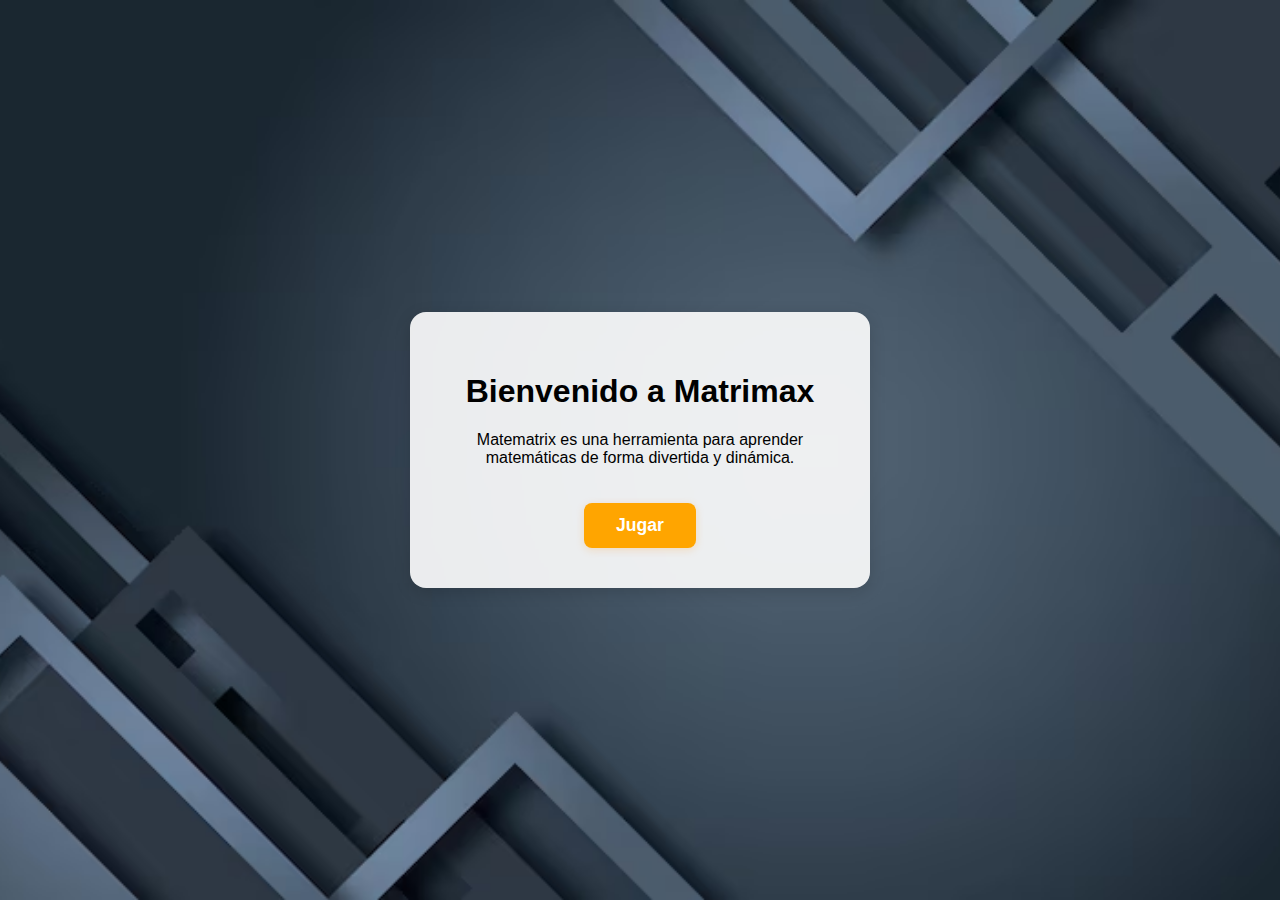
<file: index.html>
<!DOCTYPE html>
<html lang="en-ES">
<head>
    <meta charset="UTF-8">
    <meta name="viewport" content="width=device-width, initial-scale=1.0">
    <title>Matematrix</title>
    <link rel="stylesheet" href="Matematrix.css">
</head>
<body>
    
<div class="contenedor">
    <h1>Bienvenido a Matrimax</h1>
    <p>Matematrix es una herramienta para aprender matemáticas de forma divertida y dinámica.</p>
    <a href="juego.html" class="boton-redireccion">Jugar</a>
</div>

</body>
</html>
</file>
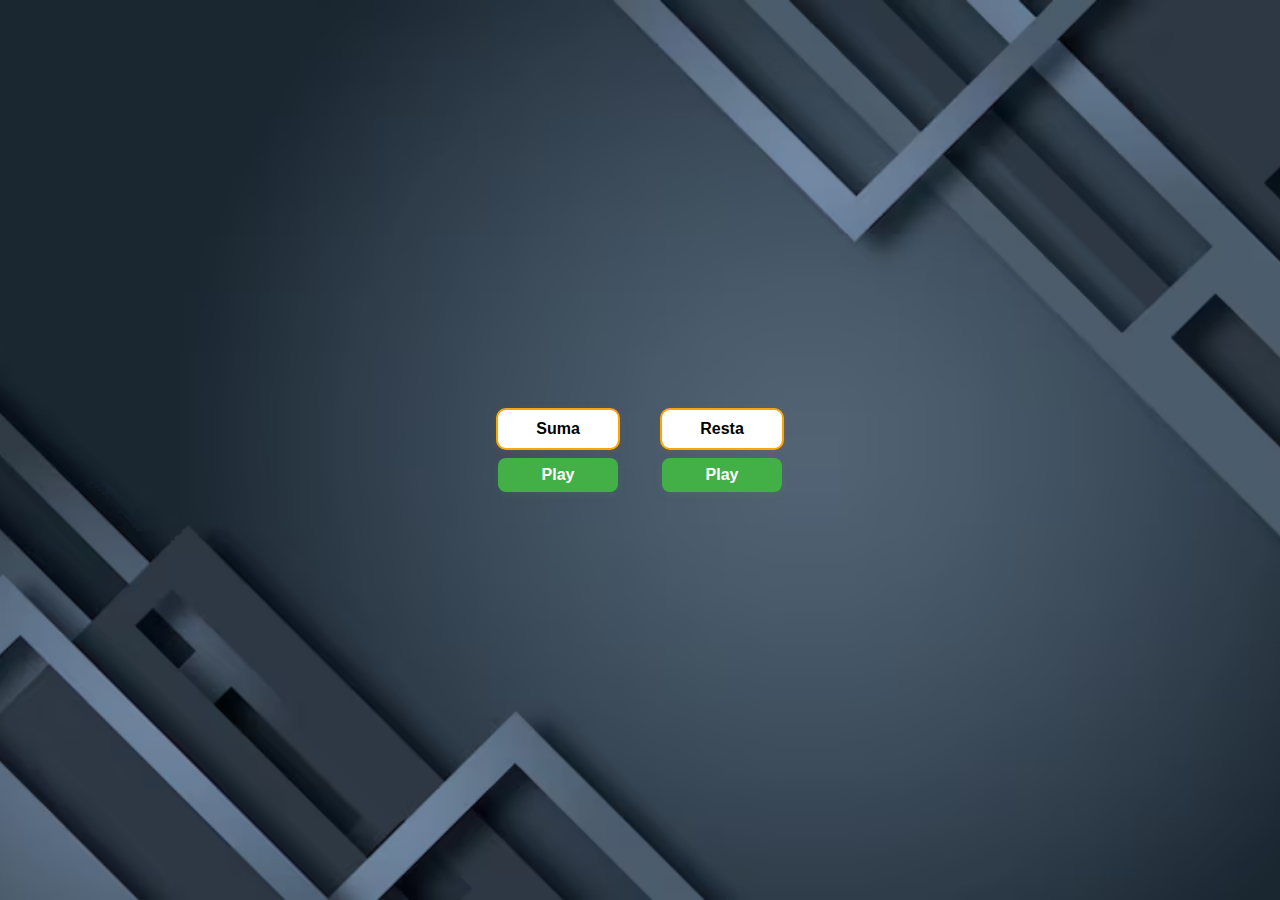
<file: juego.html>
<!DOCTYPE html>
<html lang="es">
<head>
    <meta charset="UTF-8">
    <meta name="viewport" content="width=device-width, initial-scale=1.0">
    <title>Juego - Matematrix</title>
    <link rel="stylesheet" href="mod.css">
</head>
<body>
    <div class="contenedor">
        <div class="opciones">
            <div>
                 <p class="cuadro">Suma</p>
                 <a href="sumar.html" class="boton-redireccion">Play</a>
             </div>
             <div>
                 <p class="cuadro">Resta</p>
                 <a href="resta.html" class="boton-redireccion">Play</a>
         </div>
    </div>
</body>
</html>
</file>
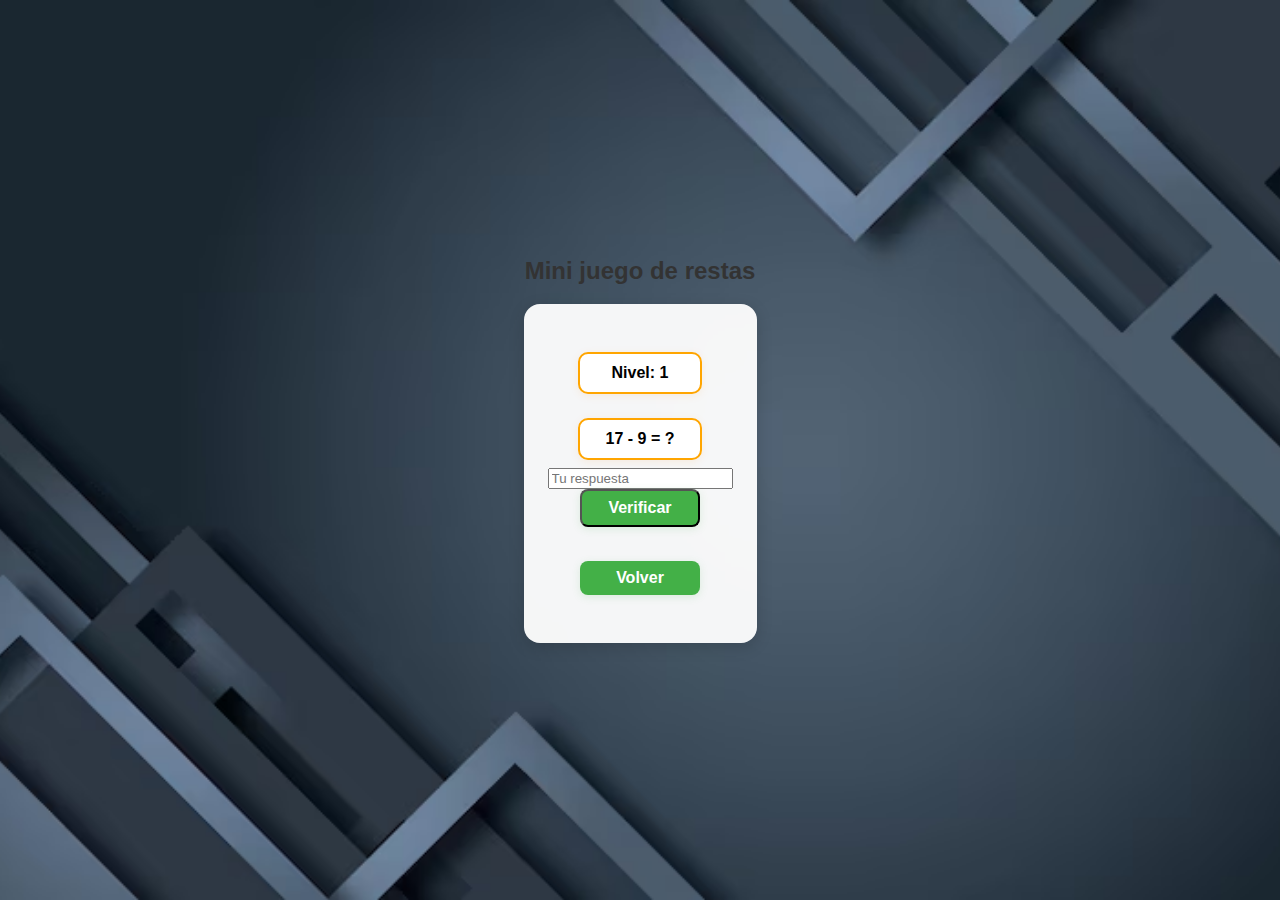
<file: resta.html>
<!DOCTYPE html>
<html lang="es">
<head>
    <meta charset="UTF-8">
    <meta name="viewport" content="width=device-width, initial-scale=1.0">
    <title>Juego de Restas</title>
    <link rel="stylesheet" href="suma.css">
</head>
<body>
    <h2 class="titulo">Mini juego de restas</h2>
    <div class="cuadro-central">
        <div id="nivel" class="cuadro">Nivel: 1</div>
        <div id="pregunta" class="cuadro"></div>
        <input type="number" id="respuesta" placeholder="Tu respuesta">
        <button id="verificar" class="boton-redireccion">Verificar</button>
        <div id="resultado"></div>
        <br>
        <a href="juego.html" class="boton-redireccion">Volver</a>
    </div>
    <script>
        let num1, num2, resultadoCorrecto;
        let nivel = 1;

        function nuevaResta() {
            // Aumenta el rango de los números según el nivel
            let max = 10 + nivel * 10;
            num1 = Math.floor(Math.random() * max);
            num2 = Math.floor(Math.random() * max);
            // Asegura que el resultado no sea negativo
            if (num2 > num1) [num1, num2] = [num2, num1];
            resultadoCorrecto = num1 - num2;
            document.getElementById('pregunta').textContent = `${num1} - ${num2} = ?`;
            document.getElementById('respuesta').value = '';
            document.getElementById('resultado').textContent = '';
            document.getElementById('nivel').textContent = `Nivel: ${nivel}`;
        }

        document.getElementById('verificar').onclick = function() {
            const respuesta = parseInt(document.getElementById('respuesta').value, 10);
            if (respuesta === resultadoCorrecto) {
                document.getElementById('resultado').textContent = '¡Correcto! Pasas al siguiente nivel.';
                document.getElementById('resultado').style.color = 'green';
                nivel++;
                setTimeout(nuevaResta, 1200);
            } else {
                document.getElementById('resultado').textContent = 'Incorrecto. Intenta de nuevo.';
                document.getElementById('resultado').style.color = 'red';
            }
        };

        // Inicializa la primera resta
        nuevaResta();
    </script>
</body>
</html>
</file>
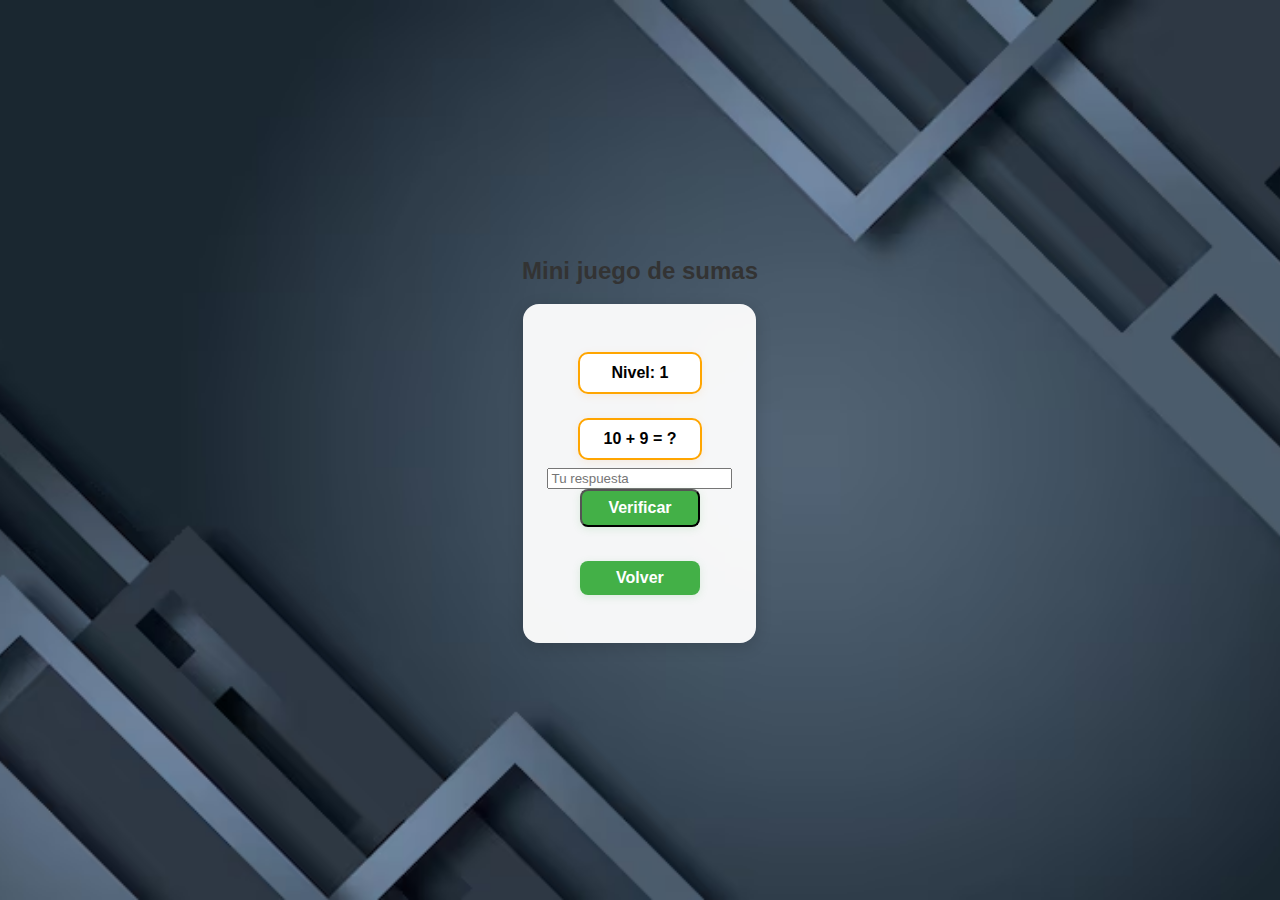
<file: sumar.html>
<!DOCTYPE html>
<html lang="es">
<head>
    <meta charset="UTF-8">
    <meta name="viewport" content="width=device-width, initial-scale=1.0">
    <title>Juego de Sumas</title>
    <link rel="stylesheet" href="suma.css">
</head>
<body>
    <h2 class="titulo">Mini juego de sumas</h2>
    <div class="cuadro-central">
        <div id="nivel" class="cuadro">Nivel: 1</div>
        <div id="pregunta" class="cuadro"></div>
        <input type="number" id="respuesta" placeholder="Tu respuesta">
        <button id="verificar" class="boton-redireccion">Verificar</button>
        <div id="resultado"></div>
        <br>
        <a href="juego.html" class="boton-redireccion">Volver</a>
    </div>
    <script>
        let num1, num2, resultadoCorrecto;
        let nivel = 1;

        function nuevaSuma() {
            // Aumenta el rango de los números según el nivel
            let max = 10 + nivel * 10;
            num1 = Math.floor(Math.random() * max);
            num2 = Math.floor(Math.random() * max);
            resultadoCorrecto = num1 + num2;
            document.getElementById('pregunta').textContent = `${num1} + ${num2} = ?`;
            document.getElementById('respuesta').value = '';
            document.getElementById('resultado').textContent = '';
            document.getElementById('nivel').textContent = `Nivel: ${nivel}`;
        }

        document.getElementById('verificar').onclick = function() {
            const respuesta = parseInt(document.getElementById('respuesta').value, 10);
            if (respuesta === resultadoCorrecto) {
                document.getElementById('resultado').textContent = '¡Correcto! Pasas al siguiente nivel.';
                document.getElementById('resultado').style.color = 'green';
                nivel++;
                setTimeout(nuevaSuma, 1200); // Espera 1.2 segundos antes de la siguiente suma
            } else {
                document.getElementById('resultado').textContent = 'Incorrecto. Intenta de nuevo.';
                document.getElementById('resultado').style.color = 'red';
            }
        };

        // Inicializa la primera suma
        nuevaSuma();
    </script>
</body>
</html>
</file>
<file: Matematrix.css>
body,html{
    font-family: Arial, Helvetica, sans-serif;
    height: 100%;
    width: 100%;
    display: flex;
    justify-content: center;
    align-items: center;
    background: url(fondo.avif) center center;
    background-size: cover;
}

.contenedor {
    background: rgba(255, 255, 255, 0.9);
    padding: 40px 30px;
    border-radius: 16px;
    box-shadow: 0 4px 16px rgba(0,0,0,0.15);
    text-align: center;
    max-width: 400px;
    width: 100%;
}

.boton-redireccion {
    display: inline-block;
    background: orange;
    color: #fff;
    padding: 12px 32px;
    border-radius: 8px;
    text-decoration: none;
    font-weight: bold;
    font-size: 1.1em;
    margin-top: 20px;
    box-shadow: 0 2px 8px rgba(255,140,0,0.2);
    transition: background 0.2s;
}

.boton-redireccion:hover {
    background: darkorange;
}
</file>
<file: mod.css>
.contenedor {
    text-align: center;
}

.cuadro {
    background: #fff;
    border: 2px solid orange;
    border-radius: 10px;
    padding: 10px 0;
    margin: 16px auto 8px auto;
    box-shadow: 0 2px 8px rgba(255,140,0,0.1);
    text-align: center;
    font-weight: bold;
    font-size: 1em;
    width: 120px;
}

.boton-redireccion {
    display: block;
    background: #43b047;
    color: #fff;
    padding: 8px 0;
    border-radius: 8px;
    text-decoration: none;
    font-weight: bold;
    font-size: 1em;
    width: 120px;
    margin: 0 auto 16px auto;
    box-shadow: 0 2px 8px rgba(67,176,71,0.15);
    text-align: center;
    transition: background 0.2s;
}

.boton-redireccion:hover {
    background: #388e3c;
}
body,html{
    font-family: Arial, Helvetica, sans-serif;
    height: 100%;
    width: 100%;
    display: flex;
    justify-content: center;
    align-items: center;
    background: url(fondo.avif) center center;
    background-size: cover;
}

.contenedor {
    min-height: 100vh;
    display: flex;
    justify-content: center;
    align-items: center;
}

.opciones {
    display: flex;
    gap: 40px; /* Espacio entre los cuadros */
    justify-content: center;
}
</file>
<file: suma.css>
body, html {
    height: 100%;
    margin: 0;
    padding: 0;
    font-family: Arial, Helvetica, sans-serif;
    background: url(fondo.avif) center center;
    background-size: cover;
    display: flex;
    flex-direction: column;
    justify-content: center;
    align-items: center;
}

.titulo {
    text-align: center;
    margin-top: 0;
    color: #333;
}

.cuadro-central {
    background: rgba(255,255,255,0.95);
    border-radius: 16px;
    box-shadow: 0 4px 16px rgba(0,0,0,0.15);
    max-width: 350px;
    padding: 32px 24px;
    display: flex;
    flex-direction: column;
    align-items: center;
    margin: 0;
}

.cuadro {
    background: #fff;
    border: 2px solid orange;
    border-radius: 10px;
    padding: 10px 0;
    margin: 16px 0 8px 0;
    box-shadow: 0 2px 8px rgba(255,140,0,0.1);
    text-align: center;
    font-weight: bold;
    font-size: 1em;
    width: 120px;
}

.boton-redireccion {
    display: block;
    background: #43b047;
    color: #fff;
    padding: 8px 0;
    border-radius: 8px;
    text-decoration: none;
    font-weight: bold;
    font-size: 1em;
    width: 120px;
    margin: 0 auto 16px auto;
    box-shadow: 0 2px 8px rgba(67,176,71,0.15);
    text-align: center;
    transition: background 0.2s;
}

.boton-redireccion:hover {
    background: #388e3c;
}
</file>
